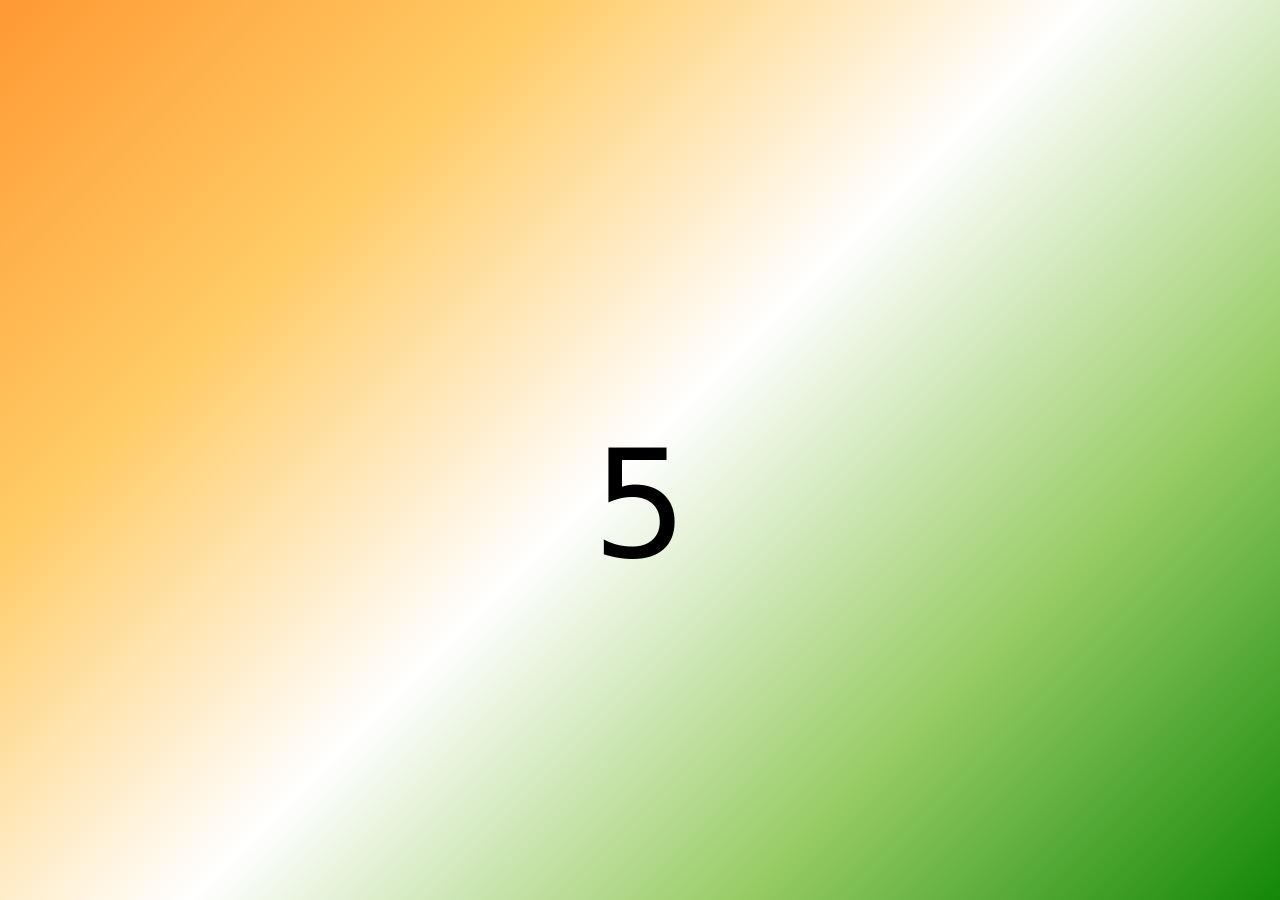
<file: index.html>
<!DOCTYPE html>
<html lang="en">
<head>
<meta charset="UTF-8">
<meta name="viewport" content="width=device-width, initial-scale=1.0">
<title>Countdown</title>
<link rel="stylesheet" href="style.css">
</head>
<body>

<div id="screen1" class="screen">
  <p id="countdown">5</p>
<button id="startBtn" style="display:none;">Make a Wish!!!</button>
</div>

<script src="script.js"></script>
</body>
</html>
</file>
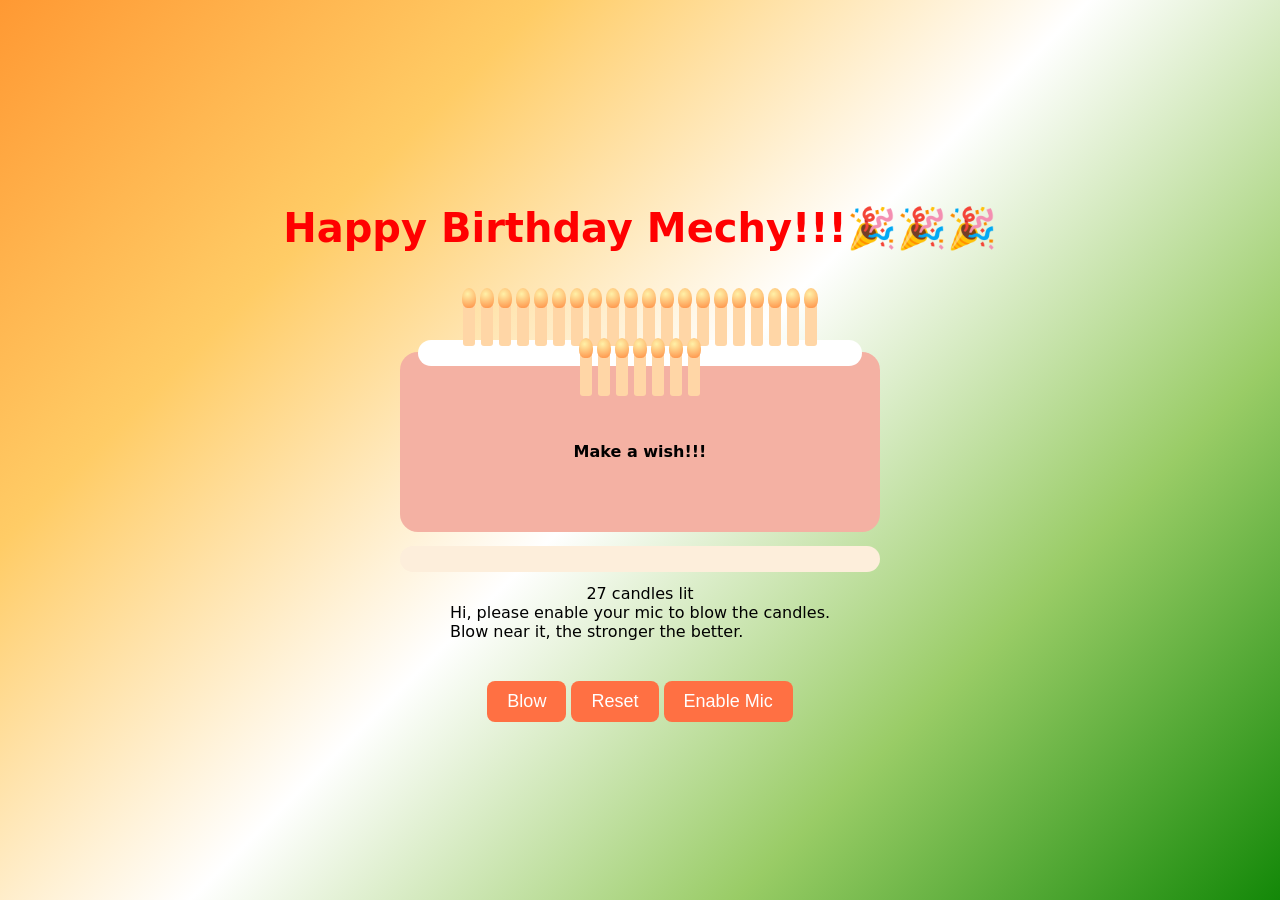
<file: main.html>
<!DOCTYPE html>
<html lang="en">
<head>
<meta charset="UTF-8">
<meta name="viewport" content="width=device-width, initial-scale=1.0">
<title>Happy Birthday</title>
<link rel="stylesheet" href="style.css">
</head>
<body>

<div id="screen2" class="screen" style="opacity:1; pointer-events:all;">
  <h1>Happy Birthday Mechy!!!🎉🎉🎉</h1>

  <div class="cake-wrap">
    <div class="candle-row" id="candles"></div>

    <div class="cake">
      <div class="frost"></div>
      <div style="height:120px;display:flex;align-items:center;justify-content:center;font-weight:700">
        Make a wish!!!
      </div>
    </div>

    <div class="plate"></div>
    <div class="puff" id="puff"></div>
  </div>

  <div class="status" id="status">27 candles lit</div>
  Hi, please enable your mic to blow the candles. <br>   Blow near it, the stronger the better.

  <div style="margin-top:20px;">
    <button id="blowBtn">Blow</button>
    <button id="resetBtn">Reset</button>
    <button id="micBtn">Enable Mic</button>
  
  </div>
</div>
<div id="fireworks"></div>


<script src="script.js"></script>
</body>
</html>
</file>
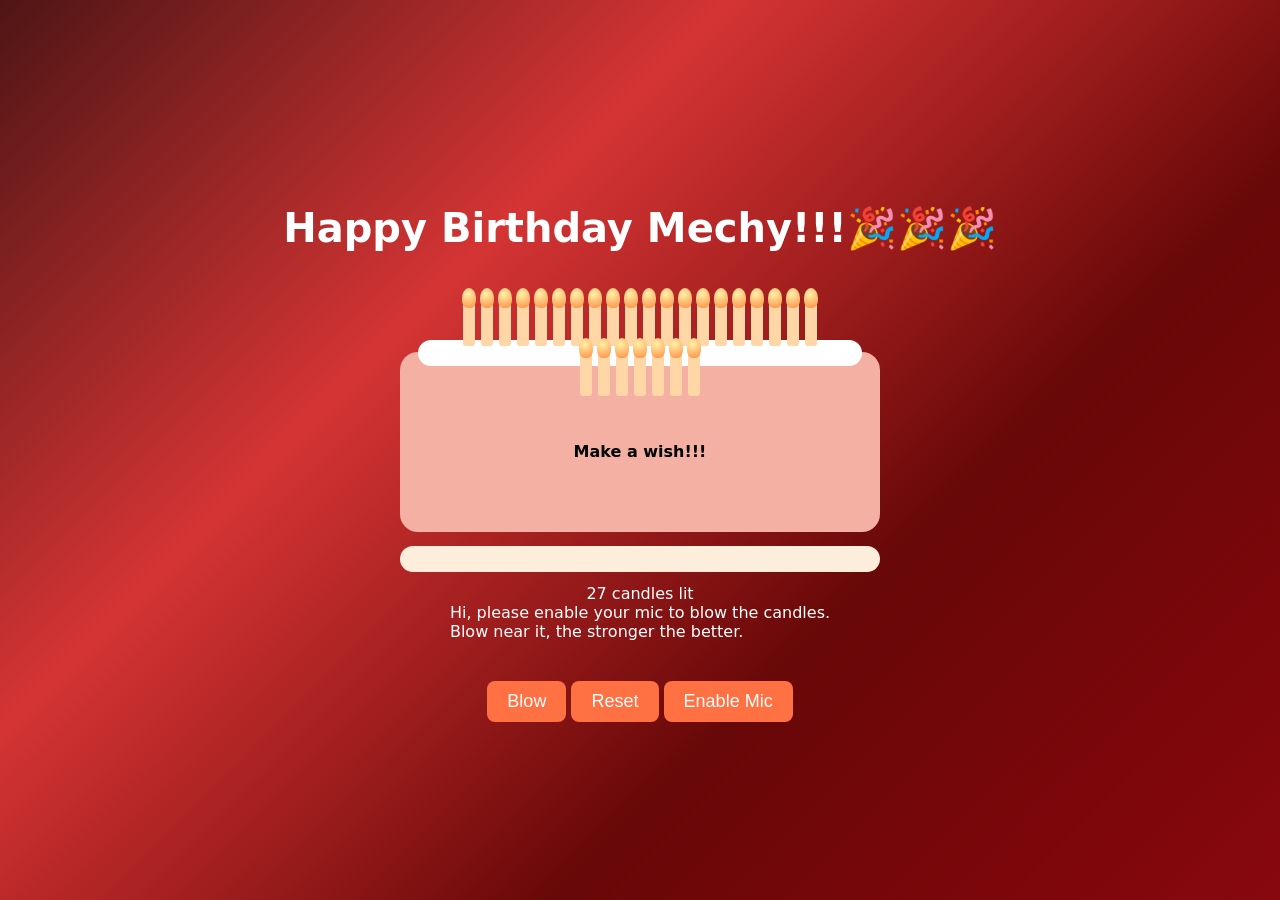
<file: docs/main.html>
<!DOCTYPE html>
<html lang="en">
<head>
<meta charset="UTF-8">
<meta name="viewport" content="width=device-width, initial-scale=1.0">
<title>Happy Birthday</title>
<link rel="stylesheet" href="style.css">
</head>
<body>

<div id="screen2" class="screen" style="opacity:1; pointer-events:all;">
  <h1>Happy Birthday Mechy!!!🎉🎉🎉</h1>

  <div class="cake-wrap">
    <div class="candle-row" id="candles"></div>

    <div class="cake">
      <div class="frost"></div>
      <div style="height:120px;display:flex;align-items:center;justify-content:center;font-weight:700">
        Make a wish!!!
      </div>
    </div>

    <div class="plate"></div>
    <div class="puff" id="puff"></div>
  </div>

  <div class="status" id="status" style="color:white">27 candles lit</div><div style="color:white">
  Hi, please enable your mic to blow the candles. <br>   Blow near it, the stronger the better.</div>

  <div style="margin-top:20px;">
    <button id="blowBtn">Blow</button>
    <button id="resetBtn">Reset</button>
    <button id="micBtn">Enable Mic</button>
  
  </div>
</div>
<div id="fireworks"></div>


<script src="script.js"></script>
</body>
</html>
</file>
<file: style.css>
html, body {
  margin: 0;
  padding: 0;
  height: 100%;
  font-family: system-ui;
  overflow: hidden;
  background: linear-gradient(135deg, #FF9933, #FFCC66, #FFFFFF, #99CC66, #138808);
}

.screen {
  position: absolute;
  inset: 0;
  display: flex;
  flex-direction: column;
  justify-content: center;
  align-items: center;
}

h1 {
  font-size: 2.5em;
  text-align: center;
  margin-bottom: 80px;
  color: red;
  z-index: 20;
}

h2 {
  font-size: 50px;
  margin-bottom: 80px;
  color: black;
}
p {
  font-size: 200px;
  margin-bottom: 40px;
  color: black;
}

button {
  padding: 10px 20px;
  font-size: 18px;
  margin-top: 20px;
  border: none;
  border-radius: 8px;
  background: #ff7043;
  color: white;
  cursor: pointer;
  z-index: 30;
  position: relative;
}
button:hover{
  background: red;
}

/* Cake */
:root {
  --cake: #f4b1a3;
  --frost: #fff;
  --plate: #fdeedb;
}

.cake-wrap {
  position: relative;
  width: 480px;
  margin-top: 20px;
  z-index: 20;
}

.cake {
  background: var(--cake);
  border-radius: 18px;
  padding: 40px 20px 20px;
  position: relative;
}

.frost {
  position: absolute;
  top: -12px;
  left: 18px;
  right: 18px;
  height: 26px;
  background: var(--frost);
  border-radius: 14px;
}

.plate {
  height: 26px;
  background: var(--plate);
  border-radius: 40px;
  margin-top: 14px;
}

.candle-row {
  position: absolute;
  top: -50px;
  left: 50%;
  transform: translateX(-50%);
  display: flex;
  gap: 6px;
  flex-wrap: wrap;
  width: 360px;
  justify-content: center;
  z-index: 25;
}

.candle {
  width: 12px;
  height: 44px;
  background: #ffd6a6;
  border-radius: 3px;
  position: relative;
}

.flame {
  position: absolute;
  top: -14px;
  left: 50%;
  width: 14px;
  height: 20px;
  transform: translateX(-50%);
  border-radius: 50% 50% 40% 40%;
  background: radial-gradient(circle at 40% 30%, #fff1a8, #ff8c42);
  animation: flicker 0.2s infinite;
}

@keyframes flicker {
  0% { transform: translateX(-50%) scale(1); }
  50% { transform: translateX(-50%) scale(0.95); }
  100% { transform: translateX(-50%) scale(1); }
}

.puff {
  position: absolute;
  top: 40%;
  left: 50%;
  pointer-events: none;
  z-index: 40;
}

.puff span {
  position: absolute;
  width: 18px;
  height: 18px;
  background: #eee;
  border-radius: 50%;
  animation: puffAnim 0.8s forwards;
}

@keyframes puffAnim {
  to {
    transform: translateY(-40px) scale(1.4);
    opacity: 0;
  }
}

.status {
  margin-top: 12px;
  font-size: 16px;
  text-align: center;
  z-index: 30;
}

/* Fireworks */
#fireworks {
  position: fixed;
  inset: 0;
  pointer-events: none;
  z-index: 100%;
  background: black;
  display: none;
}

.firework {
  position: absolute;
  width: 6px;
  height: 6px;
  border-radius: 50%;
  animation: explode 1s ease-out forwards;
}

@keyframes explode {
  0% { transform: translate(0, 0) scale(1); opacity: 1; }
  100% { transform: translate(var(--x), var(--y)) scale(4); opacity: 0; }
}
</file>
<file: docs/style.css>
html, body {
  margin: 0;
  padding: 0;
  height: 100%;
  font-family: system-ui;
  overflow: hidden;
  background: linear-gradient(135deg, #4f1515, #d43434, #640202d8, #88080e);
}

.screen {
  position: absolute;
  inset: 0;
  display: flex;
  flex-direction: column;
  justify-content: center;
  align-items: center;
}

h1 {
  font-size: 2.5em;
  text-align: center;
  margin-bottom: 80px;
  color: white;
  z-index: 20;
}

h2 {
  font-size: 50px;
  margin-bottom: 80px;
  color: rgb(253, 253, 253);
}
p {
  font-size: 200px;
  margin-bottom: 40px;
  color: rgb(255, 255, 255);
}

button {
  padding: 10px 20px;
  font-size: 18px;
  margin-top: 20px;
  border: none;
  border-radius: 8px;
  background: #ff7043;
  color: white;
  cursor: pointer;
  z-index: 30;
  position: relative;
}
button:hover{
  background: red;
}

/* Cake */
:root {
  --cake: #f4b1a3;
  --frost: #fff;
  --plate: #fdeedb;
}

.cake-wrap {
  position: relative;
  width: 480px;
  margin-top: 20px;
  z-index: 20;
}

.cake {
  background: var(--cake);
  border-radius: 18px;
  padding: 40px 20px 20px;
  position: relative;
}

.frost {
  position: absolute;
  top: -12px;
  left: 18px;
  right: 18px;
  height: 26px;
  background: var(--frost);
  border-radius: 14px;
}

.plate {
  height: 26px;
  background: var(--plate);
  border-radius: 40px;
  margin-top: 14px;
}

.candle-row {
  position: absolute;
  top: -50px;
  left: 50%;
  transform: translateX(-50%);
  display: flex;
  gap: 6px;
  flex-wrap: wrap;
  width: 360px;
  justify-content: center;
  z-index: 25;
}

.candle {
  width: 12px;
  height: 44px;
  background: #ffd6a6;
  border-radius: 3px;
  position: relative;
}

.flame {
  position: absolute;
  top: -14px;
  left: 50%;
  width: 14px;
  height: 20px;
  transform: translateX(-50%);
  border-radius: 50% 50% 40% 40%;
  background: radial-gradient(circle at 40% 30%, #fff1a8, #ff8c42);
  animation: flicker 0.2s infinite;
}

@keyframes flicker {
  0% { transform: translateX(-50%) scale(1); }
  50% { transform: translateX(-50%) scale(0.95); }
  100% { transform: translateX(-50%) scale(1); }
}

.puff {
  position: absolute;
  top: 40%;
  left: 50%;
  pointer-events: none;
  z-index: 40;
}

.puff span {
  position: absolute;
  width: 18px;
  height: 18px;
  background: #eee;
  border-radius: 50%;
  animation: puffAnim 0.8s forwards;
}

@keyframes puffAnim {
  to {
    transform: translateY(-40px) scale(1.4);
    opacity: 0;
  }
}

.status {
  margin-top: 12px;
  font-size: 16px;
  text-align: center;
  z-index: 30;
}

/* Fireworks */
#fireworks {
  position: fixed;
  inset: 0;
  pointer-events: none;
  z-index: 100%;
  background: black;
  display: none;
}

.firework {
  position: absolute;
  width: 6px;
  height: 6px;
  border-radius: 50%;
  animation: explode 1s ease-out forwards;
}

@keyframes explode {
  0% { transform: translate(0, 0) scale(1); opacity: 1; }
  100% { transform: translate(var(--x), var(--y)) scale(4); opacity: 0; }
}
</file>
